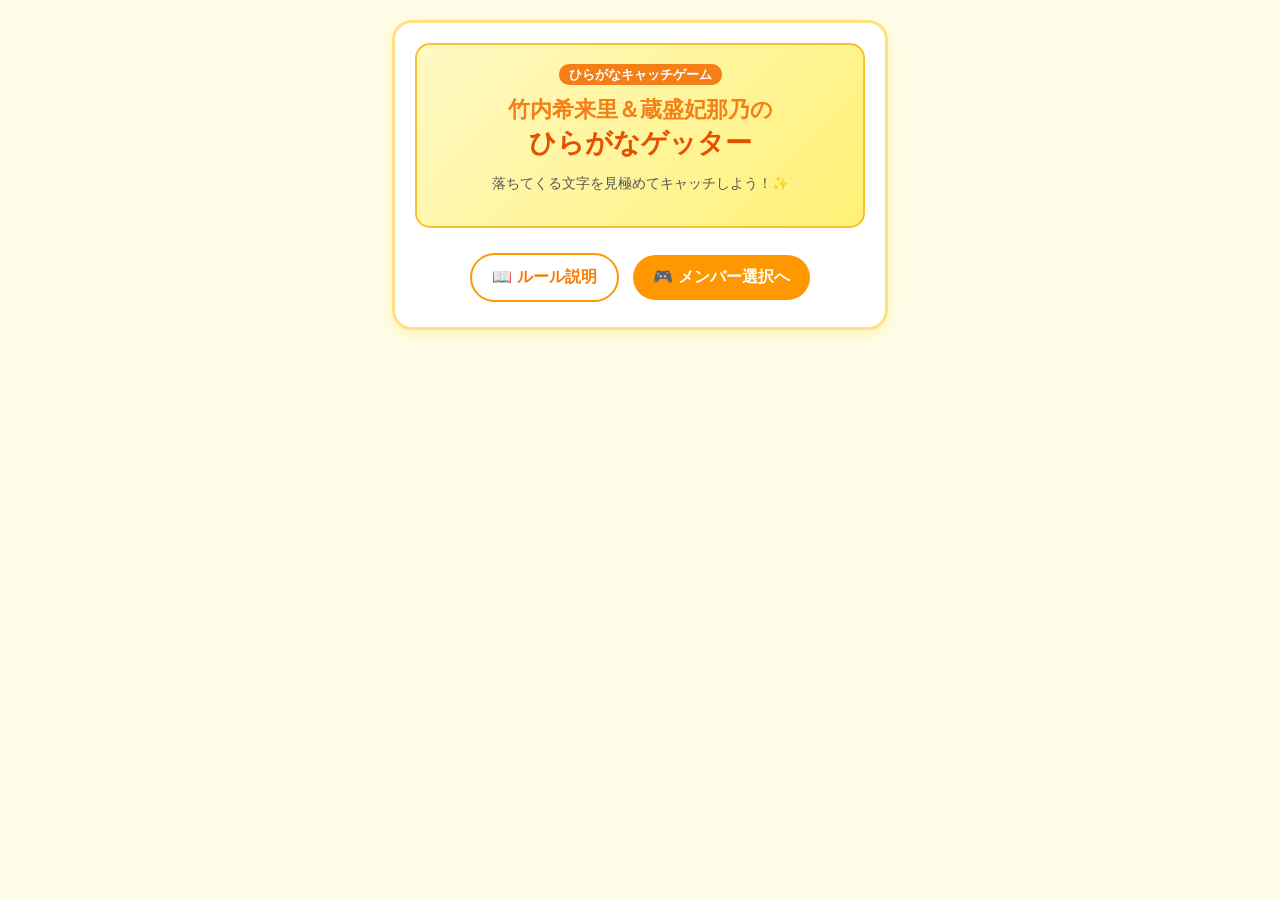
<file: index.html>
﻿<!DOCTYPE html>
<html lang="ja">
<head>
    <meta charset="UTF-8">
    <meta name="viewport" content="width=device-width, initial-scale=1.0">
    <title>竹内希来里＆蔵盛妃那乃のひらがなゲッター</title>
    <link rel="stylesheet" href="style.css">
</head>
<body>

    <!-- ========================================== -->
    <!-- ① タイトル＆説明画面                       -->
    <!-- ========================================== -->
    <div id="start-screen" class="screen">
        <div class="title-container">
            <span class="title-badge">ひらがなキャッチゲーム</span>
            <h1>竹内希来里＆蔵盛妃那乃の<br><span class="highlight-text">ひらがなゲッター</span></h1>
            <p class="subtitle">落ちてくる文字を見極めてキャッチしよう！✨</p>
        </div>

        <div class="start-btn-group">
            <button id="show-rule-btn" class="btn secondary-btn">📖 ルール説明</button>
            <button id="to-select-btn" class="btn primary-btn">🎮 メンバー選択へ</button>
        </div>
    </div>

    <!-- ルールモーダル（ポップアップ） -->
    <div id="rule-modal" class="modal-overlay" style="display: none;">
        <div class="modal-content">
            <h2>🎮 ルール・遊び方</h2>
            <div class="rule-body">
                <p><strong>【基本操作】</strong><br>左右に動かして落ちてくる文字をキャッチ！</p>
                <p><strong>【集める文字】</strong></p>
                <ul>
                    <li><strong>竹内希来里：</strong>「た・け・う・ち・き・ら・り」</li>
                    <li><strong>蔵盛妃那乃：</strong>「く・ら・も・り・ひ・な・の」</li>
                </ul>
                <p class="warning">⚠️ 上記以外の関係ない文字を拾うと即ゲームオーバー！</p>
            </div>
            <button id="close-rule-btn" class="btn primary-btn">とじる</button>
        </div>
    </div>

    <!-- ========================================== -->
    <!-- ② メンバー選択画面                         -->
    <!-- ========================================== -->
    <div id="select-screen" class="screen" style="display: none;">
        <h2>プレイするメンバーを選んでね</h2>

        <div class="member-select-group">
            <!-- 竹内希来里 -->
            <button class="member-card" onclick="chooseMember('kirari')">
                <div class="img-wrapper">
                    <img src="kirari.png" alt="竹内希来里" class="member-img">
                </div>
                <div class="member-info">
                    <span class="member-name">竹内希来里</span>
                    <span class="member-sub">「たけうちきらり」を集める</span>
                </div>
            </button>

            <!-- 蔵盛妃那乃 -->
            <button class="member-card" onclick="chooseMember('hinano')">
                <div class="img-wrapper">
                    <img src="hinano.png" alt="蔵盛妃那乃" class="member-img">
                </div>
                <div class="member-info">
                    <span class="member-name">蔵盛妃那乃</span>
                    <span class="member-sub">「くらもりひなの」を集める</span>
                </div>
            </button>
        </div>

        <button id="back-to-title-btn" class="btn text-btn">← タイトルに戻る</button>
    </div>

    <!-- ========================================== -->
    <!-- ③ ゲーム画面                               -->
    <!-- ========================================== -->
    <div id="game-screen" class="screen" style="display: none;">
        <div class="game-header">
            <div id="score-display">スコア: <span id="score">0</span></div>
            <div id="current-member-display">メンバー: <span id="playing-member">-</span></div>
        </div>

        <!-- ゲーム領域 -->
        <canvas id="gameCanvas" width="400" height="500"></canvas>

        <!-- 中断ボタン -->
        <div class="game-controls">
            <button id="pause-btn" class="btn secondary-btn small-btn">⏸ 中断する</button>
        </div>
        <p class="controls-hint">💡 矢印キー（← →）または画面のスライドで移動できます</p>
    </div>

    <!-- ========================================== -->
    <!-- ④ ゲームオーバー画面（中央モーダル）        -->
    <!-- ========================================== -->
    <div id="gameover-modal" class="modal-overlay" style="display: none;">
        <div class="modal-content gameover-content">
            <h2 class="gameover-title">GAME OVER</h2>
            <p class="gameover-reason">違う文字をキャッチしてしまった！</p>

            <div class="final-score-box">
                <span>最終スコア</span>
                <div class="final-score" id="final-score">0</div>
            </div>

            <div class="modal-btn-group">
                <button id="retry-btn" class="btn primary-btn">もう一度あそぶ</button>
                <button id="quit-btn" class="btn secondary-btn">タイトルへ戻る</button>
            </div>
        </div>
    </div>

    <script src="script.js"></script>
</body>
</html>
</file>
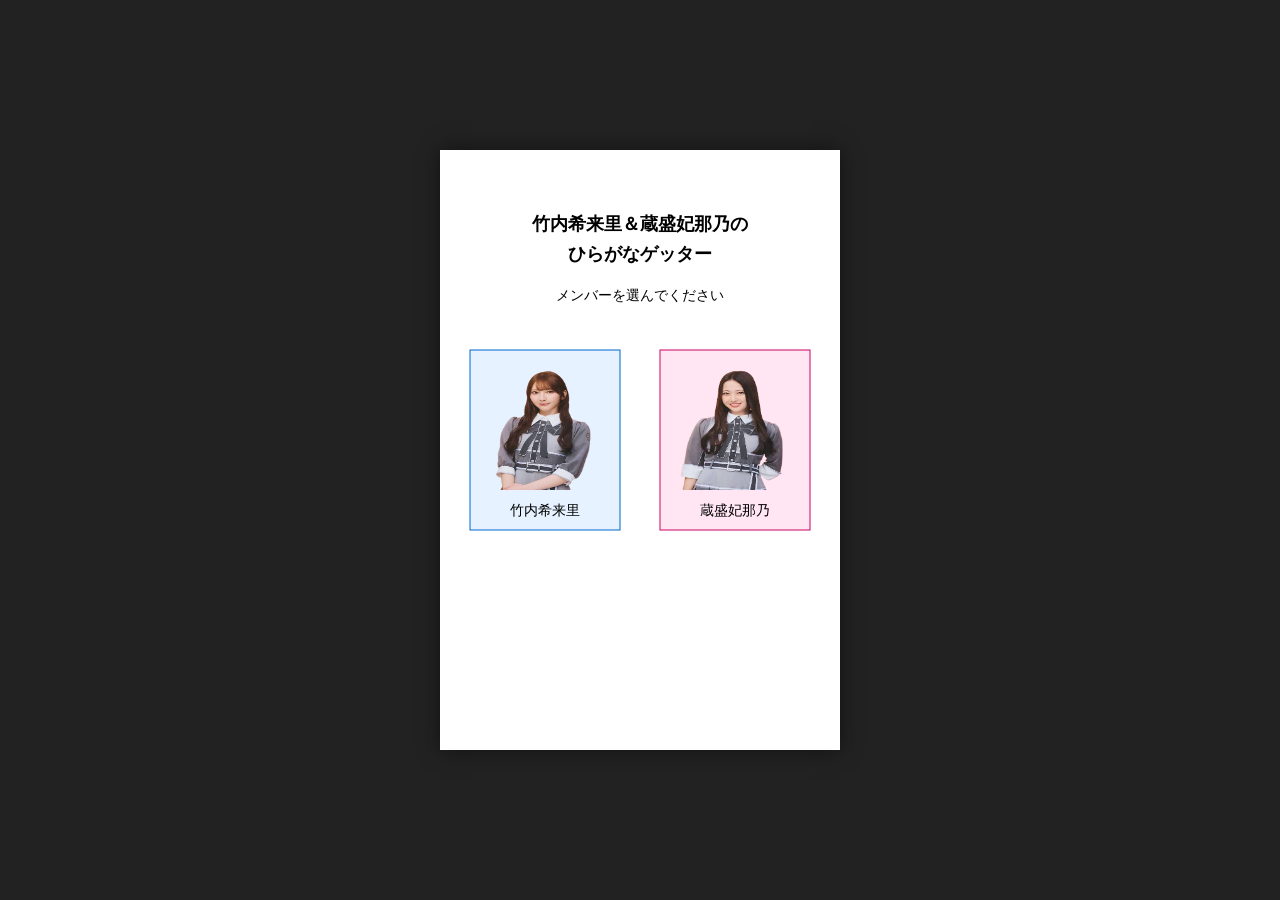
<file: index - コピー.html>
﻿<!DOCTYPE html>
<html lang="ja">
<head>
    <meta charset="UTF-8">
    <meta name="viewport" content="width=device-width, initial-scale=1.0, user-scalable=no">
    <title>竹内希来里＆蔵盛妃那乃のひらがなゲッター</title>
    <style>
        body {
            margin: 0;
            padding: 0;
            background-color: #222;
            display: flex;
            justify-content: center;
            align-items: center;
            height: 100vh;
            overflow: hidden;
            font-family: sans-serif;
            touch-action: none;
        }

        canvas {
            background-color: #fff;
            box-shadow: 0 0 20px rgba(0,0,0,0.5);
        }
    </style>
</head>
<body>

    <canvas id="gameCanvas" width="400" height="600"></canvas>

    <script>
        const canvas = document.getElementById('gameCanvas');
        const ctx = canvas.getContext('2d');

        let gameState = 'select'; // 'select', 'playing', 'gameover'
        let targetMember = '';
        let targetText = '';
        let score = 0;

        // 画像読み込み
        const imgKirari = new Image();
        imgKirari.src = './kirari.png';

        const imgHinano = new Image();
        imgHinano.src = './hinano.png';

        let playerImg = null;
        let playerX = 160;
        const playerY = 470;
        const playerWidth = 80;
        const playerHeight = 100;

        let fallingChars = [];
        const allKana = ["あ", "い", "う", "え", "お", "か", "き", "く", "け", "こ", "さ", "し", "す", "せ", "そ", "た", "ち", "つ", "て", "と", "な", "に", "ぬ", "ね", "の", "は", "ひ", "ふ", "へ", "ほ", "ま", "み", "む", "め", "も", "や", "ゆ", "よ", "ら", "り", "る", "れ", "ろ", "わ", "を", "ん"];

        // タッチ/マウス移動処理
        function handleMove(e) {
            if (gameState !== 'playing') return;
            const rect = canvas.getBoundingClientRect();
            const clientX = e.touches ? e.touches[0].clientX : e.clientX;
            playerX = (clientX - rect.left) - playerWidth / 2;

            if (playerX < 0) playerX = 0;
            if (playerX > canvas.width - playerWidth) playerX = canvas.width - playerWidth;
        }

        canvas.addEventListener('mousemove', handleMove);
        canvas.addEventListener('touchmove', handleMove);

        // タップ/クリック判定
        canvas.addEventListener('click', handleClick);
        canvas.addEventListener('touchstart', (e) => {
            const rect = canvas.getBoundingClientRect();
            const touch = e.touches[0];
            handleClick({ clientX: touch.clientX, clientY: touch.clientY });
        });

        function handleClick(e) {
            const rect = canvas.getBoundingClientRect();
            const x = e.clientX - rect.left;
            const y = e.clientY - rect.top;

            if (gameState === 'select') {
                if (x >= 30 && x <= 180 && y >= 200 && y <= 380) {
                    startGame('kirari');
                }
                if (x >= 220 && x <= 370 && y >= 200 && y <= 380) {
                    startGame('hinano');
                }
            } else if (gameState === 'gameover') {
                gameState = 'select';
            }
        }

        function startGame(member) {
            targetMember = member;
            score = 0;
            fallingChars = [];
            if (member === 'kirari') {
                targetText = 'たけうちきらり';
                playerImg = imgKirari;
            } else {
                targetText = 'くらもりひなの';
                playerImg = imgHinano;
            }
            gameState = 'playing';
        }

        function update() {
            if (gameState === 'playing') {
                // スコアに応じてスピードと出現率が少しずつアップ
                let baseSpeed = 1.2 + Math.floor(score / 50) * 0.3; // 初期速度を1.2に緩和
                let spawnRate = 0.025 + Math.min(score / 10000, 0.02); // 出現頻度を半減

                // ひらがな生成
                if (Math.random() < spawnRate) {
                    let char;
                    // 正解文字が出る確率を40%に調整
                    if (Math.random() < 0.4) {
                        char = targetText[Math.floor(Math.random() * targetText.length)];
                    } else {
                        char = allKana[Math.floor(Math.random() * allKana.length)];
                    }
                    fallingChars.push({
                        char: char,
                        x: Math.random() * (canvas.width - 50) + 20,
                        y: -20,
                        speed: baseSpeed + Math.random() * 1.0
                    });
                }

                // 移動と判定
                for (let i = fallingChars.length - 1; i >= 0; i--) {
                    let fc = fallingChars[i];
                    fc.y += fc.speed;

                    // 当たり判定（スマホの指の操作感に合わせて少し大きめに補正）
                    if (
                        fc.x > playerX - 15 &&
                        fc.x < playerX + playerWidth + 15 &&
                        fc.y > playerY &&
                        fc.y < playerY + playerHeight
                    ) {
                        if (targetText.includes(fc.char)) {
                            score += 10;
                            fallingChars.splice(i, 1);
                        } else {
                            gameState = 'gameover';
                        }
                    } else if (fc.y > canvas.height) {
                        // 正解・不正解に関わらず画面下まで流れて消えた場合はセーフ
                        fallingChars.splice(i, 1);
                    }
                }
            }
        }

        function draw() {
            ctx.clearRect(0, 0, canvas.width, canvas.height);

            if (gameState === 'select') {
                ctx.fillStyle = '#000';
                ctx.font = 'bold 18px sans-serif';
                ctx.textAlign = 'center';
                ctx.fillText('竹内希来里＆蔵盛妃那乃の', 200, 80);
                ctx.fillText('ひらがなゲッター', 200, 110);
                ctx.font = '14px sans-serif';
                ctx.fillText('メンバーを選んでください', 200, 150);

                // きらり枠
                ctx.fillStyle = '#e6f2ff';
                ctx.fillRect(30, 200, 150, 180);
                ctx.strokeStyle = '#0066cc';
                ctx.strokeRect(30, 200, 150, 180);
                if (imgKirari.complete) ctx.drawImage(imgKirari, 45, 210, 120, 130);
                ctx.fillStyle = '#000';
                ctx.fillText('竹内希来里', 105, 365);

                // ひなの枠
                ctx.fillStyle = '#ffe6f2';
                ctx.fillRect(220, 200, 150, 180);
                ctx.strokeStyle = '#cc0066';
                ctx.strokeRect(220, 200, 150, 180);
                if (imgHinano.complete) ctx.drawImage(imgHinano, 235, 210, 120, 130);
                ctx.fillStyle = '#000';
                ctx.fillText('蔵盛妃那乃', 295, 365);

            } else if (gameState === 'playing') {
                // UI
                ctx.fillStyle = '#000';
                ctx.font = 'bold 14px sans-serif';
                ctx.textAlign = 'left';
                ctx.fillText(`目標: 「${targetText}」`, 10, 25);
                ctx.fillText(`スコア: ${score}`, 10, 50);

                // ひらがな描画
                ctx.font = 'bold 26px sans-serif';
                ctx.fillStyle = '#d32f2f';
                fallingChars.forEach(fc => {
                    ctx.fillText(fc.char, fc.x, fc.y);
                });

                // プレイヤー描画
                if (playerImg.complete) {
                    ctx.drawImage(playerImg, playerX, playerY, playerWidth, playerHeight);
                } else {
                    ctx.fillStyle = '#888';
                    ctx.fillRect(playerX, playerY, playerWidth, playerHeight);
                }

            } else if (gameState === 'gameover') {
                ctx.fillStyle = '#d32f2f';
                ctx.font = 'bold 30px sans-serif';
                ctx.textAlign = 'center';
                ctx.fillText('GAME OVER', 200, 250);

                ctx.fillStyle = '#000';
                ctx.font = '20px sans-serif';
                ctx.fillText(`スコア: ${score}`, 200, 300);

                ctx.font = '14px sans-serif';
                ctx.fillStyle = '#666';
                ctx.fillText('タップしてタイトルへ戻る', 200, 360);
            }
        }

        function gameLoop() {
            update();
            draw();
            requestAnimationFrame(gameLoop);
        }

        gameLoop();
    </script>
</body>
</html>
</file>
<file: style.css>
/* �S�̐ݒ�i�p�X�e���C�G���[�̃e�[�}�j */
body {
    font-family: 'Helvetica Neue', Arial, sans-serif;
    background-color: #fffde7;
    margin: 0;
    padding: 20px;
    color: #333;
}

.screen {
    text-align: center;
    max-width: 450px;
    margin: 0 auto;
    background: #ffffff;
    border-radius: 20px;
    padding: 20px;
    box-shadow: 0 4px 15px rgba(255, 193, 7, 0.2);
    border: 3px solid #ffe082;
}

/* �^�C�g���G���A */
.title-container {
    background: linear-gradient(135deg, #fff9c4 0%, #fff176 100%);
    border: 2px solid #fbc02d;
    border-radius: 15px;
    padding: 20px 10px;
    margin-bottom: 20px;
}

.title-badge {
    background: #f57f17;
    color: white;
    font-size: 0.8rem;
    padding: 3px 10px;
    border-radius: 10px;
    font-weight: bold;
}

h1 {
    font-size: 1.4rem;
    color: #f57f17;
    margin: 10px 0;
}

.highlight-text {
    color: #e65100;
    font-size: 1.7rem;
}

.subtitle {
    font-size: 0.85rem;
    color: #555;
}

/* �{�^���֌W */
.btn {
    padding: 12px 20px;
    font-size: 1rem;
    border-radius: 25px;
    border: none;
    cursor: pointer;
    margin: 5px;
    font-weight: bold;
}

.primary-btn {
    background-color: #ff9800;
    color: white;
}

.secondary-btn {
    background-color: #ffffff;
    color: #f57c00;
    border: 2px solid #ff9800;
}

.text-btn {
    background: transparent;
    color: #666;
    font-size: 0.9rem;
}

.small-btn {
    padding: 6px 15px;
    font-size: 0.85rem;
    border-radius: 15px;
}

/* �����o�[�I���J�[�h */
.member-select-group {
    display: flex;
    flex-direction: column;
    gap: 12px;
    margin: 20px 0;
}

.member-card {
    display: flex;
    align-items: center;
    background: #fff8e1;
    border: 2px solid #ffe082;
    border-radius: 15px;
    padding: 10px 15px;
    cursor: pointer;
    text-align: left;
    width: 100%;
    box-sizing: border-box;
}

    .member-card:hover {
        background-color: #fff3e0;
    }

.img-wrapper {
    width: 60px;
    height: 60px;
    min-width: 60px;
    border-radius: 50%;
    overflow: hidden;
    border: 2px solid #ff9800;
    background-color: #ffe0b2;
    margin-right: 15px;
    display: flex;
    align-items: center;
    justify-content: center;
}

.member-img {
    width: 100%;
    height: 100%;
    object-fit: cover;
    display: block !important;
}

.member-info {
    display: flex;
    flex-direction: column;
}

.member-name {
    font-size: 1.1rem;
    font-weight: bold;
    color: #333;
}

.member-sub {
    font-size: 0.8rem;
    color: #e65100;
}

/* ���[�_������ (�|�b�v�A�b�v) */
.modal-overlay {
    position: fixed;
    top: 0;
    left: 0;
    width: 100%;
    height: 100%;
    background: rgba(0, 0, 0, 0.6);
    display: flex;
    justify-content: center;
    align-items: center;
    z-index: 100;
}

.modal-content {
    background: white;
    padding: 20px;
    border-radius: 15px;
    max-width: 320px;
    width: 85%;
    text-align: left;
}

.warning {
    color: #d32f2f;
    background: #ffebee;
    padding: 6px;
    border-radius: 5px;
    font-size: 0.85rem;
}

/* �Q�[����ʐݒ� */
#gameCanvas {
    background-color: #ffffff;
    border: 3px solid #ffb74d;
    border-radius: 10px;
    display: block;
    margin: 10px auto;
    max-width: 100%;
    touch-action: none;
}

.game-header {
    display: flex;
    justify-content: space-between;
    font-weight: bold;
    padding: 0 10px;
}

.game-controls {
    margin-top: 5px;
}

.controls-hint {
    font-size: 0.8rem;
    color: #777;
    margin-top: 5px;
}

/* �Q�[���I�[�o�[��ʁi�|�b�v�A�b�v��p�j */
.gameover-content {
    text-align: center;
    padding: 25px 20px;
    border: 3px solid #f57f17;
    background: #ffffff;
    animation: popIn 0.3s ease-out;
}

@keyframes popIn {
    0% {
        transform: scale(0.8);
        opacity: 0;
    }

    100% {
        transform: scale(1);
        opacity: 1;
    }
}

.gameover-title {
    color: #d32f2f;
    font-size: 2rem;
    margin: 0 0 10px 0;
    font-weight: 900;
    letter-spacing: 2px;
}

.gameover-reason {
    font-size: 0.9rem;
    color: #666;
    margin-bottom: 15px;
}

.final-score-box {
    background: #fff8e1;
    border: 2px dashed #ffb74d;
    border-radius: 12px;
    padding: 12px;
    margin-bottom: 20px;
}

    .final-score-box span {
        font-size: 0.85rem;
        color: #f57f17;
        font-weight: bold;
    }

.final-score {
    font-size: 2.2rem;
    font-weight: bold;
    color: #333;
}

.modal-btn-group {
    display: flex;
    flex-direction: column;
    gap: 8px;
}
</file>
